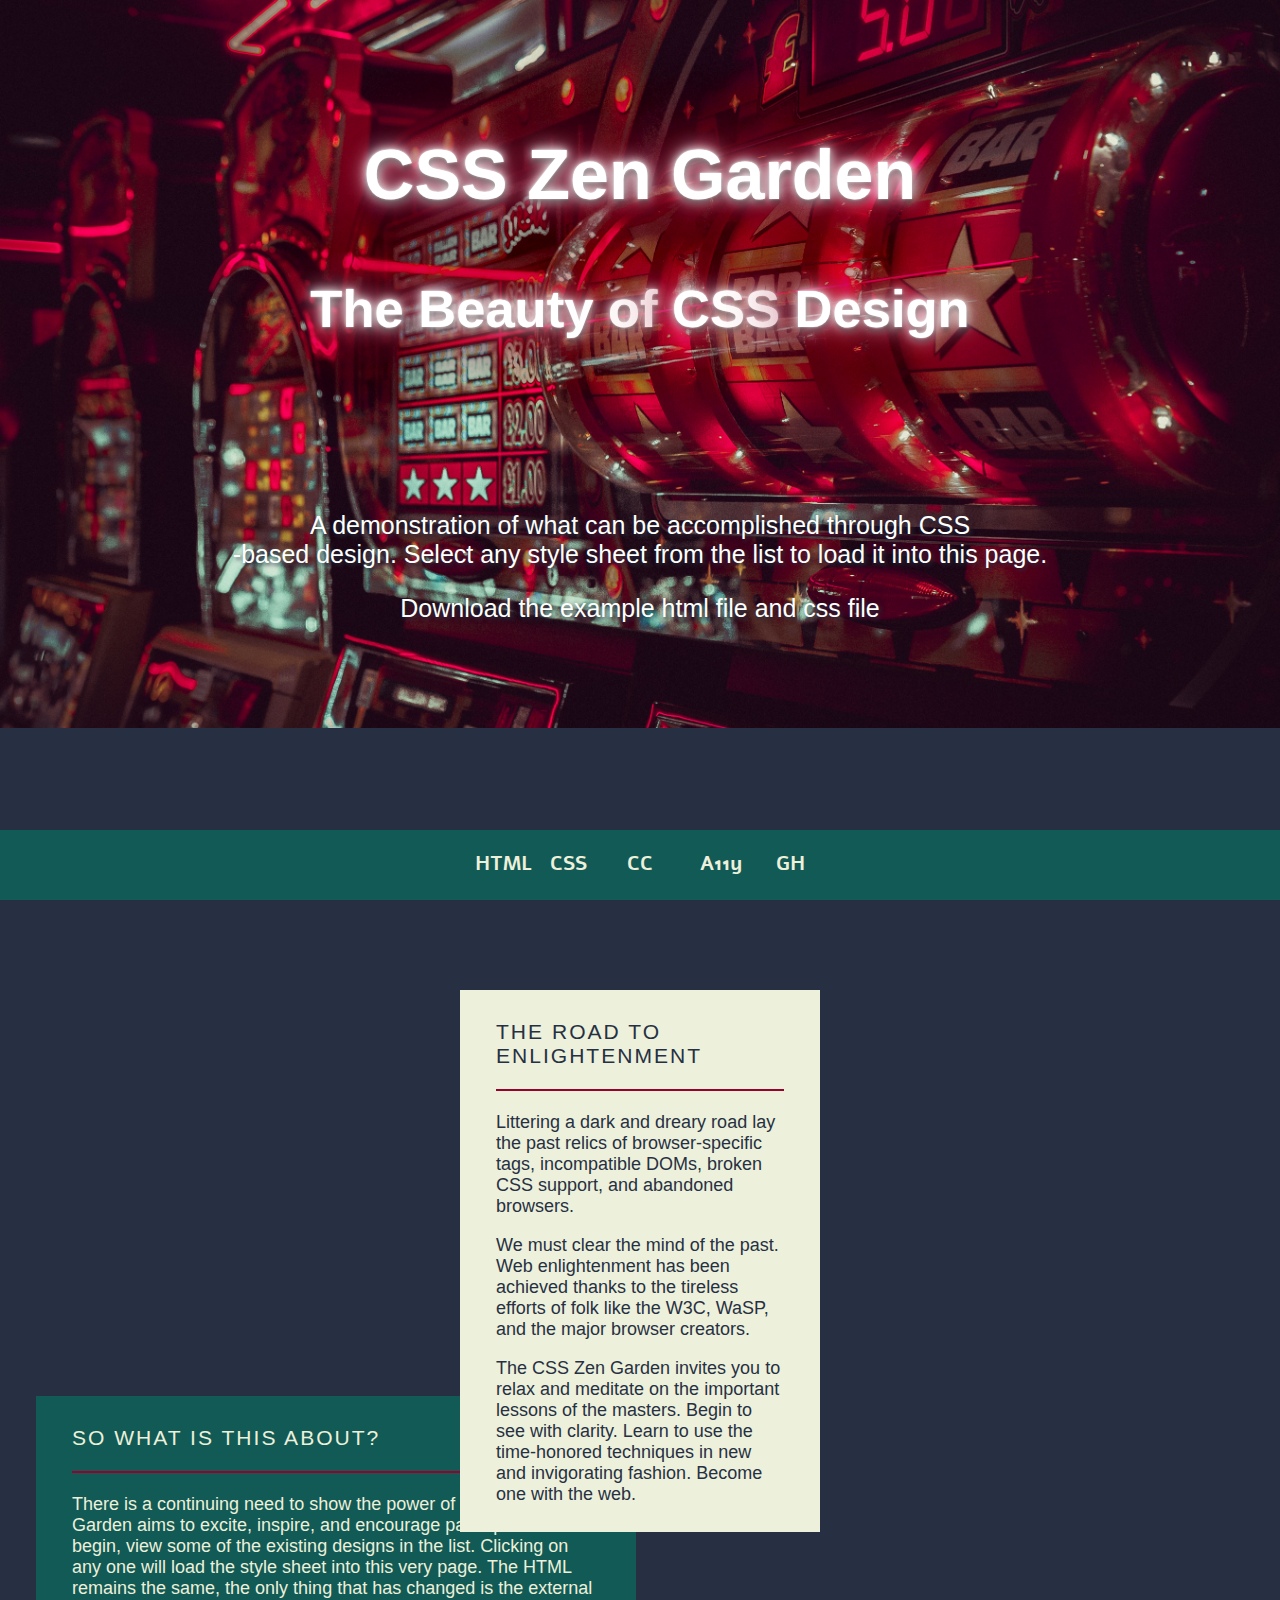
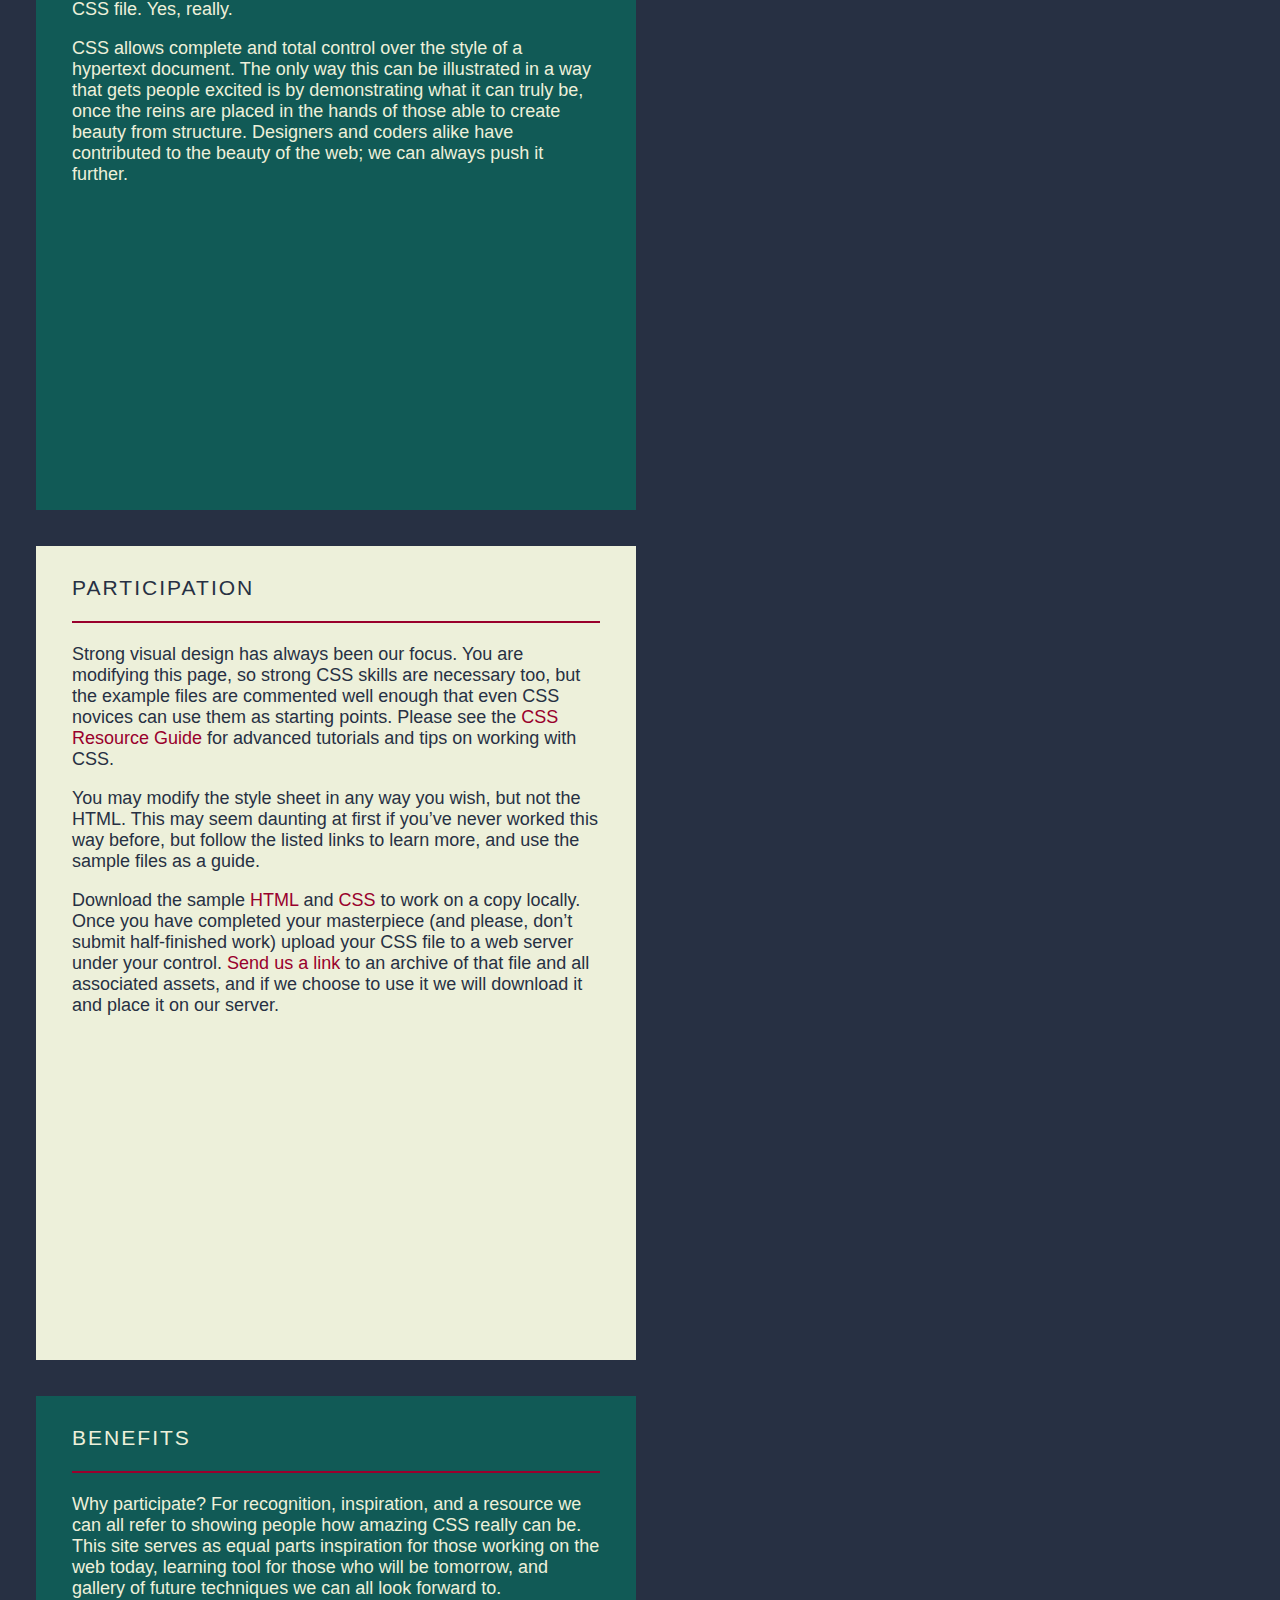
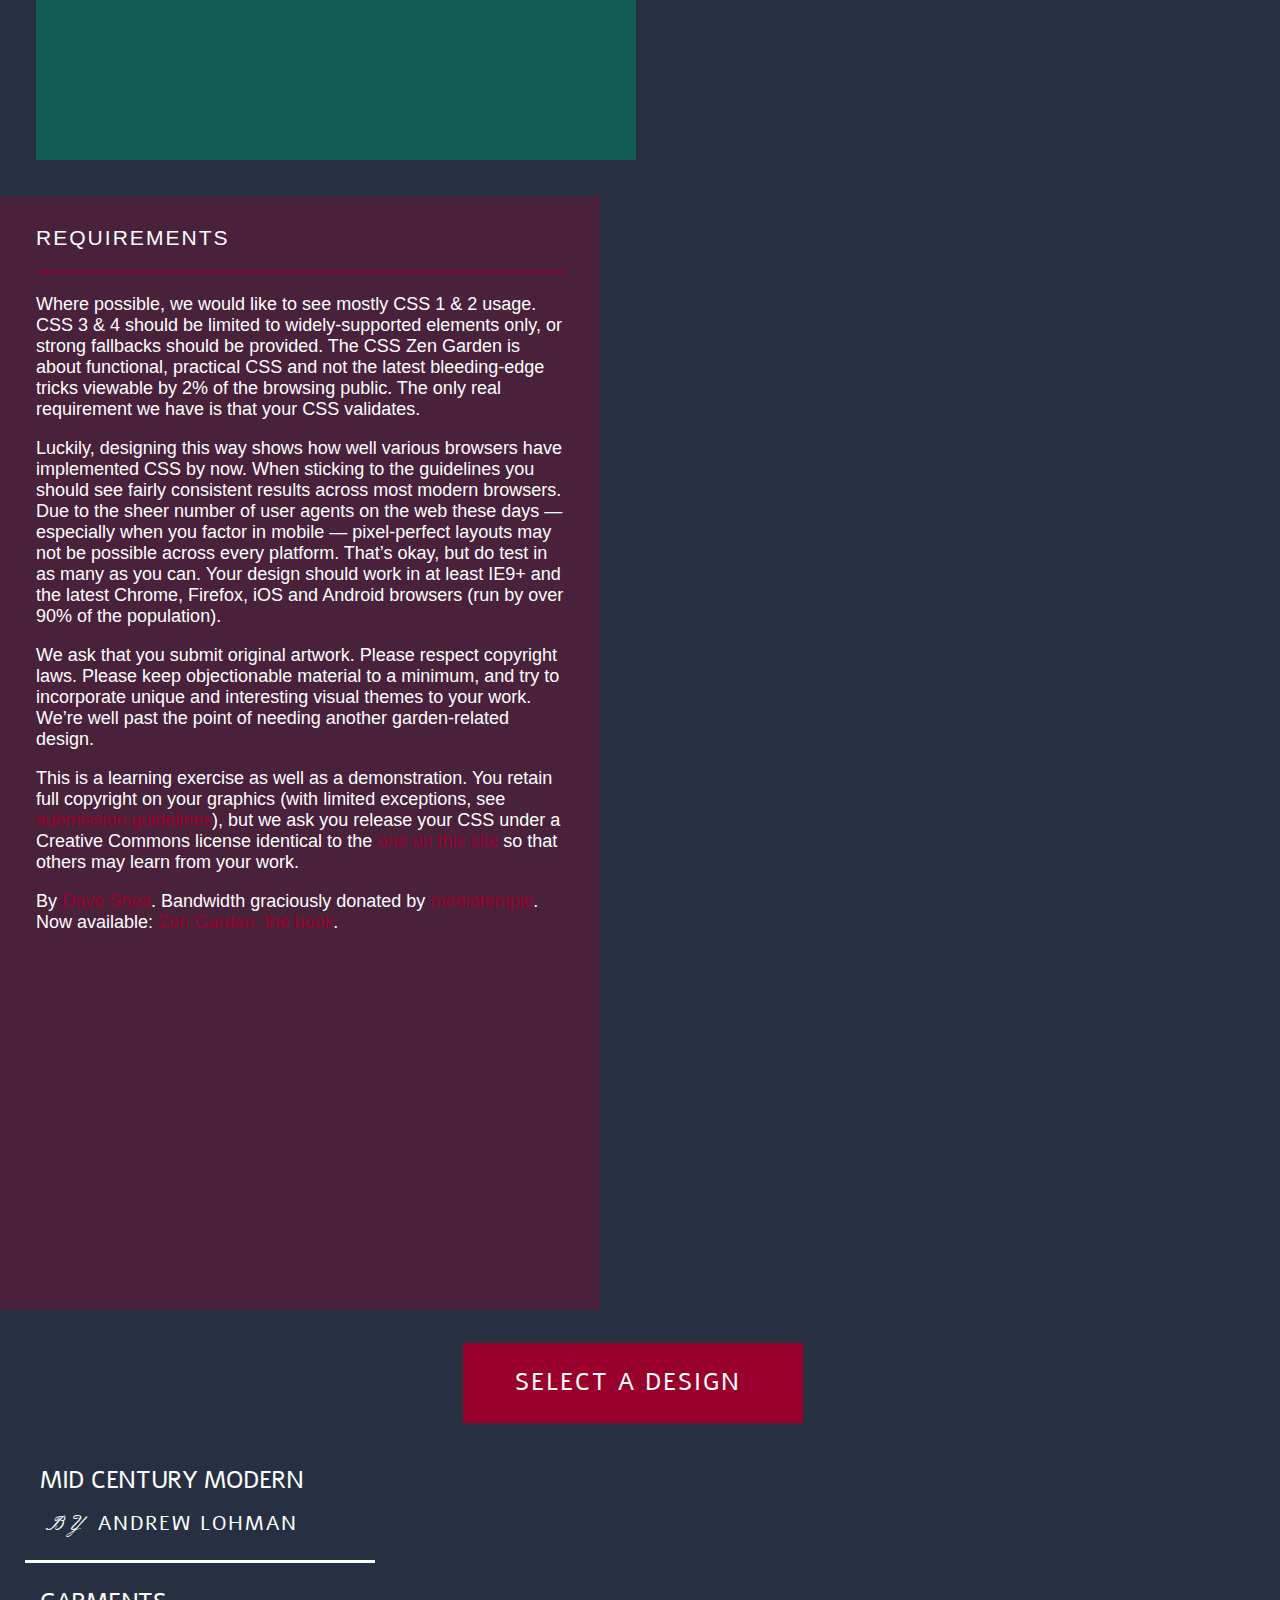
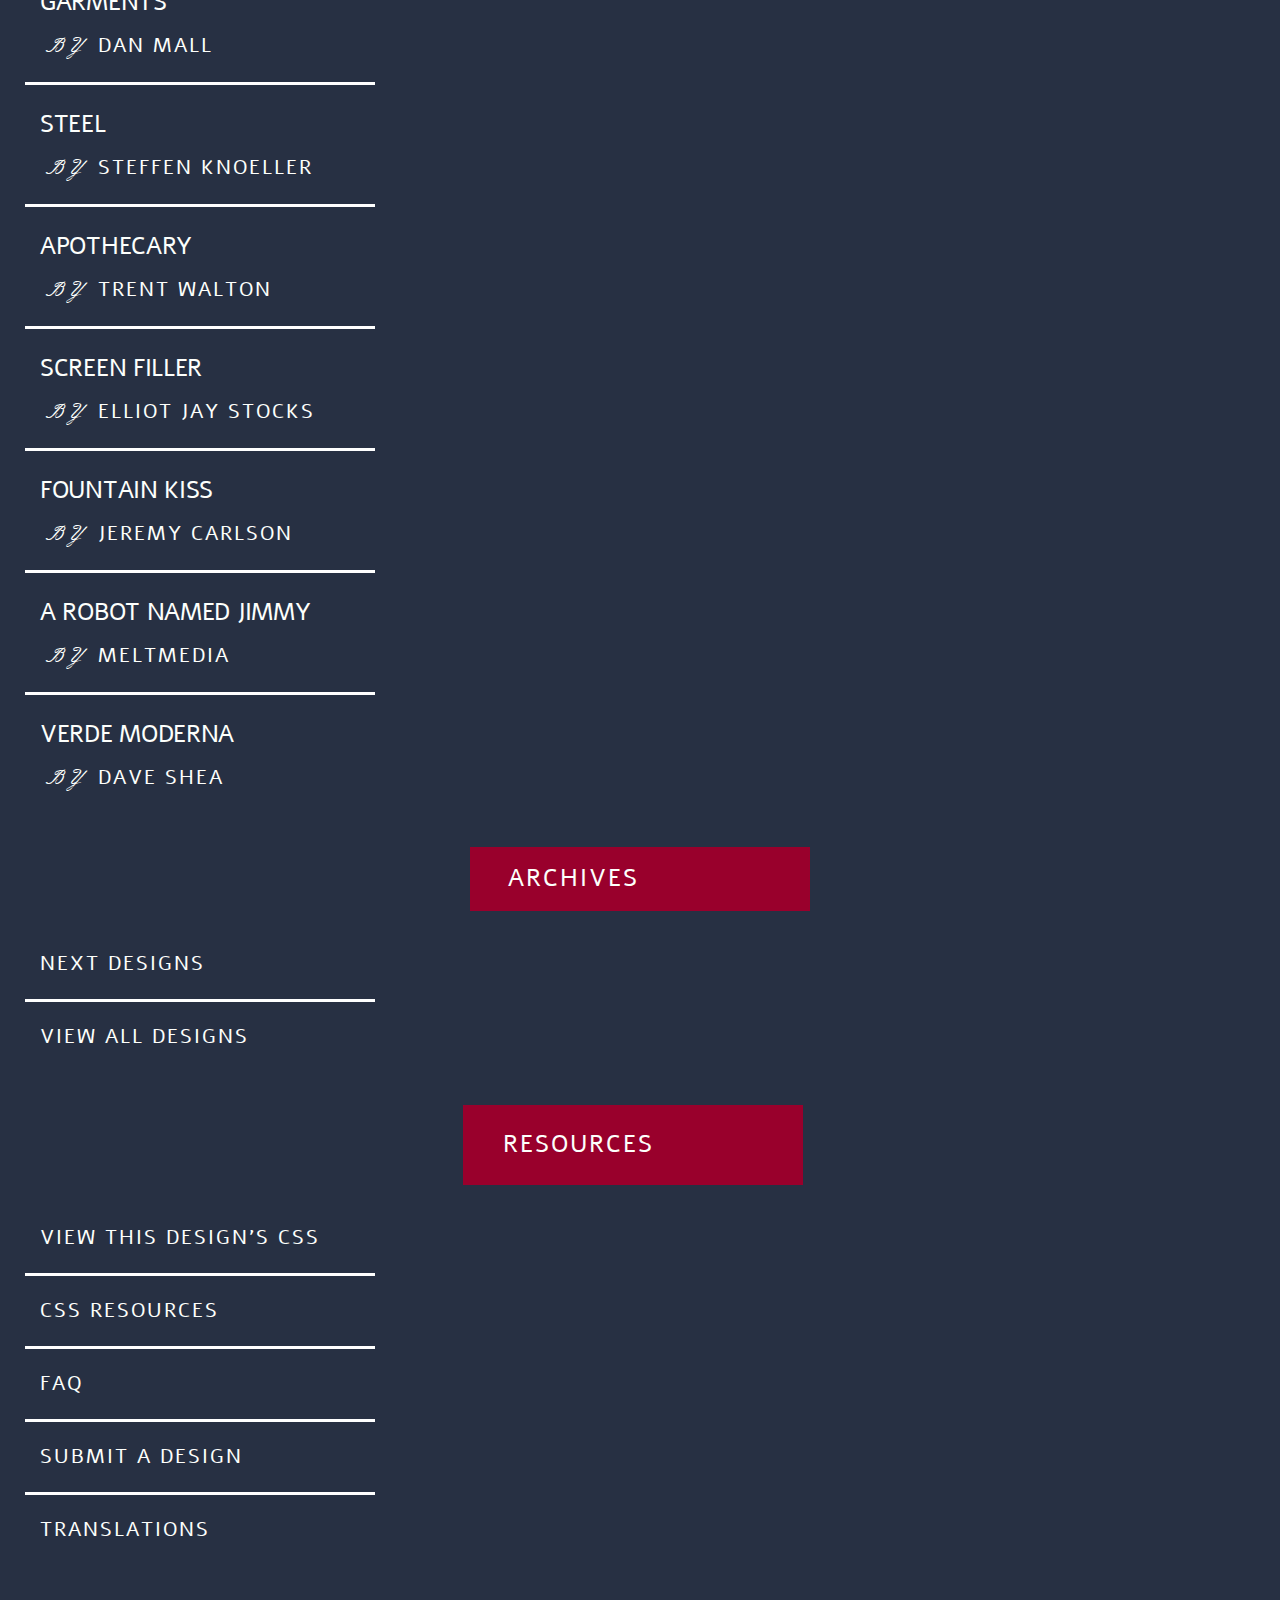
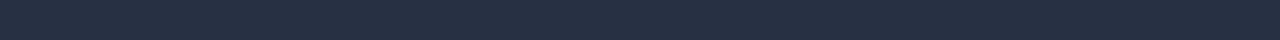
<file: index.html>
<!DOCTYPE html>
<html lang="en">
  <head>
    <meta charset="UTF-8" />
    <meta name="viewport" content="width=device-width, initial-scale=1.0" />
    <title>Zen style guide</title>
    <link rel="stylesheet" href="style.css" />
  </head>

  <body>
    <div class="page-wrapper">
      <section class="intro" id="zen-intro">
        <header role="banner">
          <h1>CSS Zen Garden</h1>
          <h2>
            The Beauty of <abbr title="Cascading Style Sheets">CSS</abbr> Design
          </h2>
        </header>

        <div class="summary" id="zen-summary" role="article">
          <p>
            A demonstration of what can be accomplished through
            <abbr title="Cascading Style Sheets">CSS</abbr>-based design. Select
            any style sheet from the list to load it into this page.
          </p>
          <p>
            Download the example
            <a
              href="/examples/index"
              title="This page's source HTML code, not to be modified."
              >html file</a
            >
            and
            <a
              href="/examples/style.css"
              title="This page's sample CSS, the file you may modify."
              >css file</a
            >
          </p>
        </div>

        <div class="preamble" id="zen-preamble" role="article">
          <h3>The Road to Enlightenment</h3>
          <p>
            Littering a dark and dreary road lay the past relics of
            browser-specific tags, incompatible
            <abbr title="Document Object Model">DOM</abbr>s, broken
            <abbr title="Cascading Style Sheets">CSS</abbr> support, and
            abandoned browsers.
          </p>
          <p>
            We must clear the mind of the past. Web enlightenment has been
            achieved thanks to the tireless efforts of folk like the
            <abbr title="World Wide Web Consortium">W3C</abbr>,
            <abbr title="Web Standards Project">WaSP</abbr>, and the major
            browser creators.
          </p>
          <p>
            The CSS Zen Garden invites you to relax and meditate on the
            important lessons of the masters. Begin to see with clarity. Learn
            to use the time-honored techniques in new and invigorating fashion.
            Become one with the web.
          </p>
        </div>
      </section>

      <div class="main supporting" id="zen-supporting" role="main">
        <div class="explanation" id="zen-explanation" role="article">
          <h3>So What is This About?</h3>
          <p>
            There is a continuing need to show the power of
            <abbr title="Cascading Style Sheets">CSS</abbr>. The Zen Garden aims
            to excite, inspire, and encourage participation. To begin, view some
            of the existing designs in the list. Clicking on any one will load
            the style sheet into this very page. The
            <abbr title="HyperText Markup Language">HTML</abbr> remains the
            same, the only thing that has changed is the external
            <abbr title="Cascading Style Sheets">CSS</abbr> file. Yes, really.
          </p>
          <p>
            <abbr title="Cascading Style Sheets">CSS</abbr> allows complete and
            total control over the style of a hypertext document. The only way
            this can be illustrated in a way that gets people excited is by
            demonstrating what it can truly be, once the reins are placed in the
            hands of those able to create beauty from structure. Designers and
            coders alike have contributed to the beauty of the web; we can
            always push it further.
          </p>
        </div>

        <div class="participation" id="zen-participation" role="article">
          <h3>Participation</h3>
          <p>
            Strong visual design has always been our focus. You are modifying
            this page, so strong
            <abbr title="Cascading Style Sheets">CSS</abbr> skills are necessary
            too, but the example files are commented well enough that even
            <abbr title="Cascading Style Sheets">CSS</abbr> novices can use them
            as starting points. Please see the
            <a
              href="http://www.mezzoblue.com/zengarden/resources/"
              title="A listing of CSS-related resources"
              ><abbr title="Cascading Style Sheets">CSS</abbr> Resource Guide</a
            >
            for advanced tutorials and tips on working with
            <abbr title="Cascading Style Sheets">CSS</abbr>.
          </p>
          <p>
            You may modify the style sheet in any way you wish, but not the
            <abbr title="HyperText Markup Language">HTML</abbr>. This may seem
            daunting at first if you&#8217;ve never worked this way before, but
            follow the listed links to learn more, and use the sample files as a
            guide.
          </p>
          <p>
            Download the sample
            <a
              href="/examples/index"
              title="This page's source HTML code, not to be modified."
              >HTML</a
            >
            and
            <a
              href="/examples/style.css"
              title="This page's sample CSS, the file you may modify."
              >CSS</a
            >
            to work on a copy locally. Once you have completed your masterpiece
            (and please, don&#8217;t submit half-finished work) upload your
            <abbr title="Cascading Style Sheets">CSS</abbr> file to a web server
            under your control.
            <a
              href="http://www.mezzoblue.com/zengarden/submit/"
              title="Use the contact form to send us your CSS file"
              >Send us a link</a
            >
            to an archive of that file and all associated assets, and if we
            choose to use it we will download it and place it on our server.
          </p>
        </div>

        <div class="benefits" id="zen-benefits" role="article">
          <h3>Benefits</h3>
          <p>
            Why participate? For recognition, inspiration, and a resource we can
            all refer to showing people how amazing
            <abbr title="Cascading Style Sheets">CSS</abbr> really can be. This
            site serves as equal parts inspiration for those working on the web
            today, learning tool for those who will be tomorrow, and gallery of
            future techniques we can all look forward to.
          </p>
        </div>

        <div class="requirements" id="zen-requirements" role="article">
          <h3>Requirements</h3>
          <p>
            Where possible, we would like to see mostly
            <abbr title="Cascading Style Sheets, levels 1 and 2"
              >CSS 1 &amp; 2</abbr
            >
            usage.
            <abbr title="Cascading Style Sheets, levels 3 and 4"
              >CSS 3 &amp; 4</abbr
            >
            should be limited to widely-supported elements only, or strong
            fallbacks should be provided. The CSS Zen Garden is about
            functional, practical
            <abbr title="Cascading Style Sheets">CSS</abbr> and not the latest
            bleeding-edge tricks viewable by 2% of the browsing public. The only
            real requirement we have is that your
            <abbr title="Cascading Style Sheets">CSS</abbr> validates.
          </p>
          <p>
            Luckily, designing this way shows how well various browsers have
            implemented <abbr title="Cascading Style Sheets">CSS</abbr> by now.
            When sticking to the guidelines you should see fairly consistent
            results across most modern browsers. Due to the sheer number of user
            agents on the web these days &#8212; especially when you factor in
            mobile &#8212; pixel-perfect layouts may not be possible across
            every platform. That&#8217;s okay, but do test in as many as you
            can. Your design should work in at least IE9+ and the latest Chrome,
            Firefox, iOS and Android browsers (run by over 90% of the
            population).
          </p>
          <p>
            We ask that you submit original artwork. Please respect copyright
            laws. Please keep objectionable material to a minimum, and try to
            incorporate unique and interesting visual themes to your work.
            We&#8217;re well past the point of needing another garden-related
            design.
          </p>
          <p>
            This is a learning exercise as well as a demonstration. You retain
            full copyright on your graphics (with limited exceptions, see
            <a href="http://www.mezzoblue.com/zengarden/submit/guidelines/"
              >submission guidelines</a
            >), but we ask you release your
            <abbr title="Cascading Style Sheets">CSS</abbr> under a Creative
            Commons license identical to the
            <a
              href="http://creativecommons.org/licenses/by-nc-sa/3.0/"
              title="View the Zen Garden's license information."
              >one on this site</a
            >
            so that others may learn from your work.
          </p>
          <p role="contentinfo">
            By <a href="http://www.mezzoblue.com/">Dave Shea</a>. Bandwidth
            graciously donated by
            <a href="http://www.mediatemple.net/">mediatemple</a>. Now
            available:
            <a
              href="http://www.amazon.com/exec/obidos/ASIN/0321303474/mezzoblue-20/"
              >Zen Garden, the book</a
            >.
          </p>
        </div>

        <footer>
          <a
            href="http://validator.w3.org/check/referer"
            title="Check the validity of this site&#8217;s HTML"
            class="zen-validate-html"
            >HTML</a
          >
          <a
            href="http://jigsaw.w3.org/css-validator/check/referer"
            title="Check the validity of this site&#8217;s CSS"
            class="zen-validate-css"
            >CSS</a
          >
          <a
            href="http://creativecommons.org/licenses/by-nc-sa/3.0/"
            title="View the Creative Commons license of this site: Attribution-NonCommercial-ShareAlike."
            class="zen-license"
            >CC</a
          >
          <a
            href="http://mezzoblue.com/zengarden/faq/#aaa"
            title="Read about the accessibility of this site"
            class="zen-accessibility"
            >A11y</a
          >
          <a
            href="https://github.com/mezzoblue/csszengarden.com"
            title="Fork this site on Github"
            class="zen-github"
            >GH</a
          >
        </footer>
      </div>


      <!-- Start Nav -->

      <aside class="sidebar" role="complementary">
        <div class="wrapper">
          <div class="design-selection" id="design-selection">
            <h3 class="select">Select a Design:</h3>
            <nav role="navigation">
              <ul>
                <li>
                  <a href="/221/" class="design-name">Mid Century Modern</a> by
                  <a href="http://andrewlohman.com/" class="designer-name"
                    >Andrew Lohman</a
                  >
                </li>
                <li>
                  <a href="/220/" class="design-name">Garments</a> by
                  <a href="http://danielmall.com/" class="designer-name"
                    >Dan Mall</a
                  >
                </li>
                <li>
                  <a href="/219/" class="design-name">Steel</a> by
                  <a href="http://steffen-knoeller.de" class="designer-name"
                    >Steffen Knoeller</a
                  >
                </li>
                <li>
                  <a href="/218/" class="design-name">Apothecary</a> by
                  <a href="http://trentwalton.com" class="designer-name"
                    >Trent Walton</a
                  >
                </li>
                <li>
                  <a href="/217/" class="design-name">Screen Filler</a> by
                  <a href="http://elliotjaystocks.com/" class="designer-name"
                    >Elliot Jay Stocks</a
                  >
                </li>
                <li>
                  <a href="/216/" class="design-name">Fountain Kiss</a> by
                  <a href="http://jeremycarlson.com" class="designer-name"
                    >Jeremy Carlson</a
                  >
                </li>
                <li>
                  <a href="/215/" class="design-name">A Robot Named Jimmy</a> by
                  <a href="http://meltmedia.com/" class="designer-name"
                    >meltmedia</a
                  >
                </li>
                <li>
                  <a href="/214/" class="design-name">Verde Moderna</a> by
                  <a href="http://www.mezzoblue.com/" class="designer-name"
                    >Dave Shea</a
                  >
                </li>
              </ul>
            </nav>
          </div>

          <div class="design-archives" id="design-archives">
            <h3 class="archives">Archives:</h3>
            <nav role="navigation">
              <ul>
                <li class="next">
                  <a href="/214/page1">
                    Next Designs <span class="indicator">&rsaquo;</span>
                  </a>
                </li>
                <li class="viewall">
                  <a
                    href="http://www.mezzoblue.com/zengarden/alldesigns/"
                    title="View every submission to the Zen Garden."
                  >
                    View All Designs
                  </a>
                </li>
              </ul>
            </nav>
          </div>

          <div class="zen-resources" id="zen-resources">
            <h3 class="resources">Resources:</h3>
            <ul>
              <li class="view-css">
                <a
                  href="style.css"
                  title="View the source CSS file of the currently-viewed design."
                >
                  View This Design&#8217;s
                  <abbr title="Cascading Style Sheets">CSS</abbr>
                </a>
              </li>
              <li class="css-resources">
                <a
                  href="http://www.mezzoblue.com/zengarden/resources/"
                  title="Links to great sites with information on using CSS."
                >
                  <abbr title="Cascading Style Sheets">CSS</abbr> Resources
                </a>
              </li>
              <li class="zen-faq">
                <a
                  href="http://www.mezzoblue.com/zengarden/faq/"
                  title="A list of Frequently Asked Questions about the Zen Garden."
                >
                  <abbr title="Frequently Asked Questions">FAQ</abbr>
                </a>
              </li>
              <li class="zen-submit">
                <a
                  href="http://www.mezzoblue.com/zengarden/submit/"
                  title="Send in your own CSS file."
                >
                  Submit a Design
                </a>
              </li>
              <li class="zen-translations">
                <a
                  href="http://www.mezzoblue.com/zengarden/translations/"
                  title="View translated versions of this page."
                >
                  Translations
                </a>
              </li>
            </ul>
          </div>
        </div>
      </aside>
    </div>
  </body>
</html>
</file>
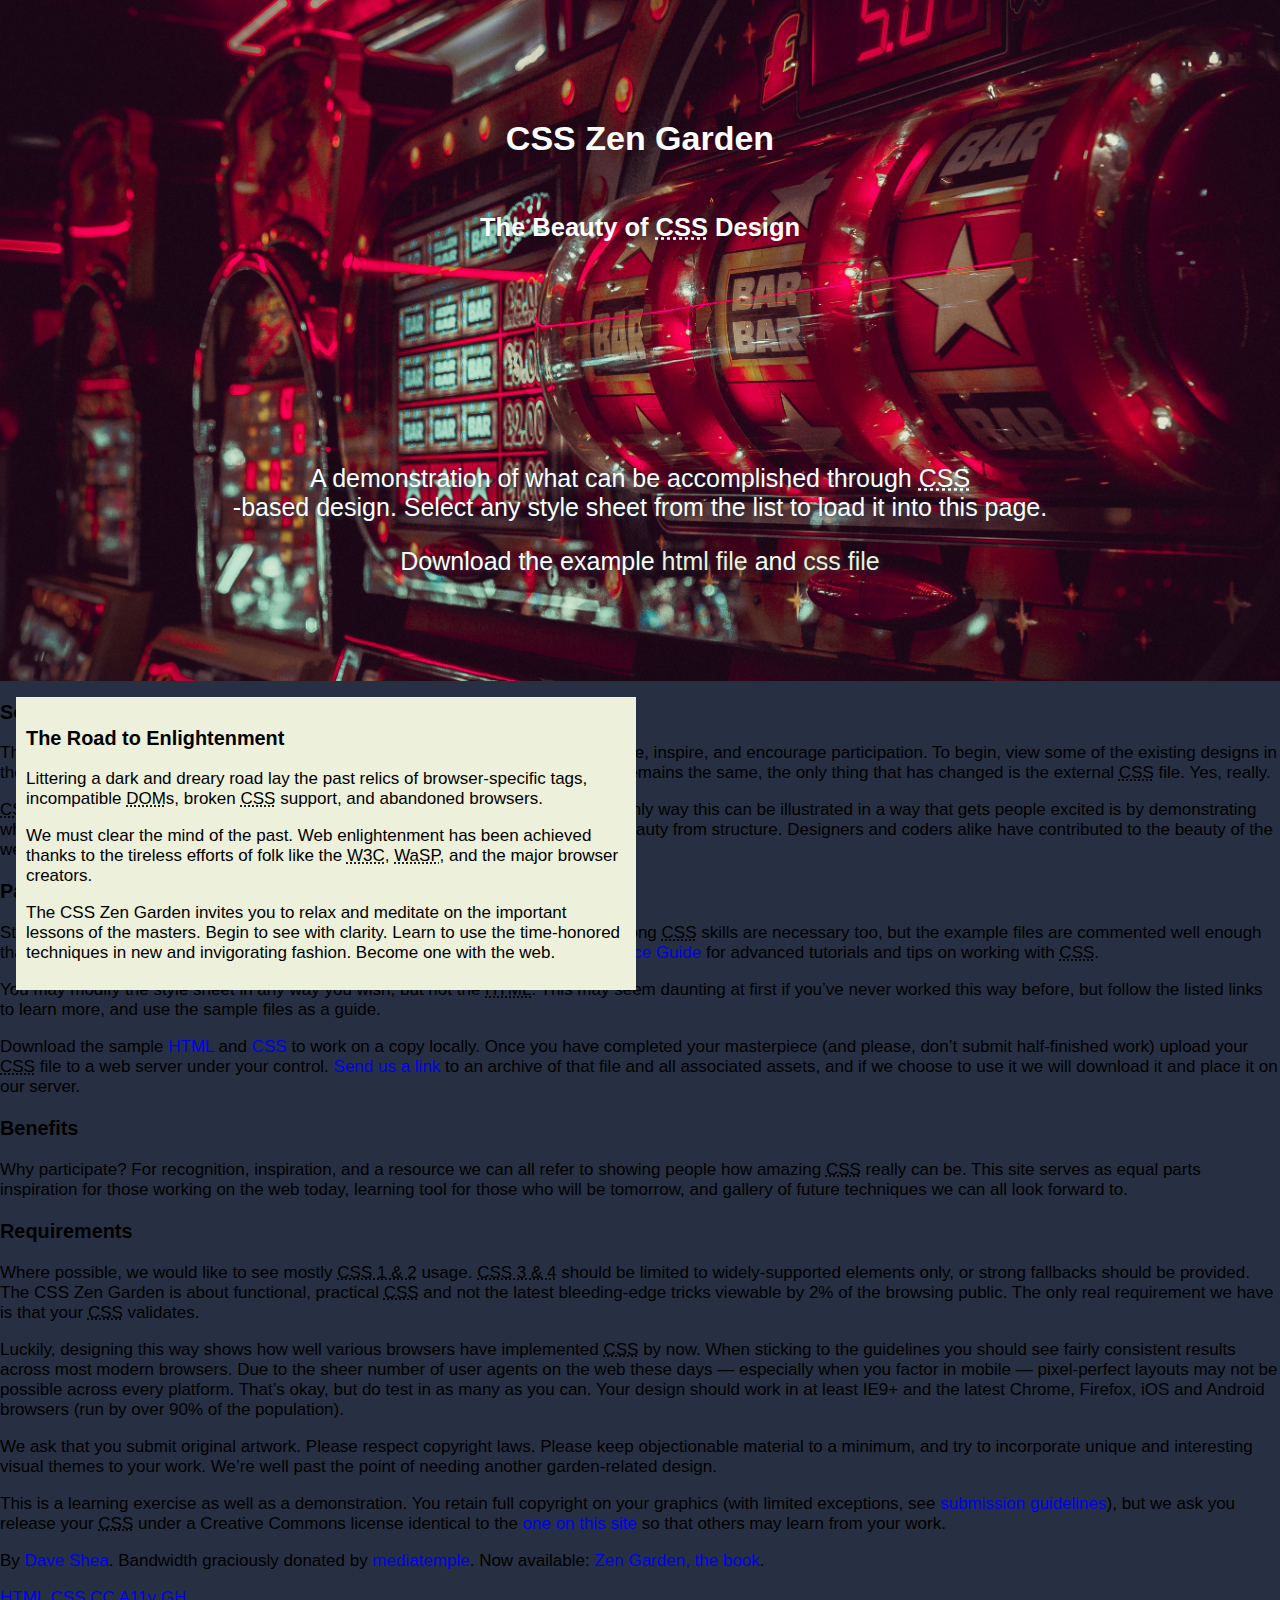
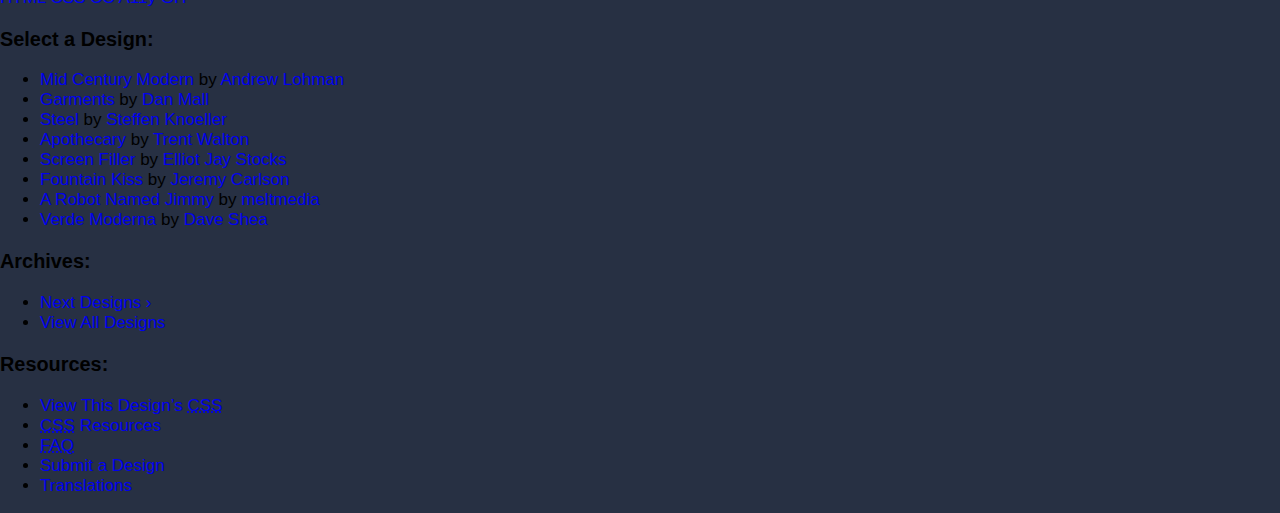
<file: zen_garden_final/index.html>
<!DOCTYPE html>
<html lang="en">

<head>
    <meta charset="UTF-8" />
    <meta name="viewport" content="width=device-width, initial-scale=1.0" />
    <title>Zen style guide</title>
    <link rel="stylesheet" href="head.css" />
</head>

<body>
    <div class="page-wrapper">
        <section class="intro" id="zen-intro">
            <header role="banner">
                <h1>CSS Zen Garden</h1>
                <h2>
                    The Beauty of <abbr title="Cascading Style Sheets">CSS</abbr> Design
                </h2>
            </header>

            <div class="summary" id="zen-summary" role="article">
                <p>
                    A demonstration of what can be accomplished through
                    <abbr title="Cascading Style Sheets">CSS</abbr>-based design. Select
                    any style sheet from the list to load it into this page.
                </p>
                <p>
                    Download the example
                    <a href="/examples/index" title="This page's source HTML code, not to be modified.">html file</a>
                    and
                    <a href="/examples/style.css" title="This page's sample CSS, the file you may modify.">css file</a>
                </p>
            </div>

            <div class="preamble" id="zen-preamble" role="article">
                <h3>The Road to Enlightenment</h3>
                <p>
                    Littering a dark and dreary road lay the past relics of
                    browser-specific tags, incompatible
                    <abbr title="Document Object Model">DOM</abbr>s, broken
                    <abbr title="Cascading Style Sheets">CSS</abbr> support, and
                    abandoned browsers.
                </p>
                <p>
                    We must clear the mind of the past. Web enlightenment has been
                    achieved thanks to the tireless efforts of folk like the
                    <abbr title="World Wide Web Consortium">W3C</abbr>,
                    <abbr title="Web Standards Project">WaSP</abbr>, and the major
                    browser creators.
                </p>
                <p>
                    The CSS Zen Garden invites you to relax and meditate on the
                    important lessons of the masters. Begin to see with clarity. Learn
                    to use the time-honored techniques in new and invigorating fashion.
                    Become one with the web.
                </p>
            </div>
        </section>

        <div class="main supporting" id="zen-supporting" role="main">
            <div class="explanation" id="zen-explanation" role="article">
                <h3>So What is This About?</h3>
                <p>
                    There is a continuing need to show the power of
                    <abbr title="Cascading Style Sheets">CSS</abbr>. The Zen Garden aims
                    to excite, inspire, and encourage participation. To begin, view some
                    of the existing designs in the list. Clicking on any one will load
                    the style sheet into this very page. The
                    <abbr title="HyperText Markup Language">HTML</abbr> remains the
                    same, the only thing that has changed is the external
                    <abbr title="Cascading Style Sheets">CSS</abbr> file. Yes, really.
                </p>
                <p>
                    <abbr title="Cascading Style Sheets">CSS</abbr> allows complete and
                    total control over the style of a hypertext document. The only way
                    this can be illustrated in a way that gets people excited is by
                    demonstrating what it can truly be, once the reins are placed in the
                    hands of those able to create beauty from structure. Designers and
                    coders alike have contributed to the beauty of the web; we can
                    always push it further.
                </p>
            </div>

            <div class="participation" id="zen-participation" role="article">
                <h3>Participation</h3>
                <p>
                    Strong visual design has always been our focus. You are modifying
                    this page, so strong
                    <abbr title="Cascading Style Sheets">CSS</abbr> skills are necessary
                    too, but the example files are commented well enough that even
                    <abbr title="Cascading Style Sheets">CSS</abbr> novices can use them
                    as starting points. Please see the
                    <a href="http://www.mezzoblue.com/zengarden/resources/"
                        title="A listing of CSS-related resources"><abbr title="Cascading Style Sheets">CSS</abbr>
                        Resource Guide</a>
                    for advanced tutorials and tips on working with
                    <abbr title="Cascading Style Sheets">CSS</abbr>.
                </p>
                <p>
                    You may modify the style sheet in any way you wish, but not the
                    <abbr title="HyperText Markup Language">HTML</abbr>. This may seem
                    daunting at first if you&#8217;ve never worked this way before, but
                    follow the listed links to learn more, and use the sample files as a
                    guide.
                </p>
                <p>
                    Download the sample
                    <a href="/examples/index" title="This page's source HTML code, not to be modified.">HTML</a>
                    and
                    <a href="/examples/style.css" title="This page's sample CSS, the file you may modify.">CSS</a>
                    to work on a copy locally. Once you have completed your masterpiece
                    (and please, don&#8217;t submit half-finished work) upload your
                    <abbr title="Cascading Style Sheets">CSS</abbr> file to a web server
                    under your control.
                    <a href="http://www.mezzoblue.com/zengarden/submit/"
                        title="Use the contact form to send us your CSS file">Send us a link</a>
                    to an archive of that file and all associated assets, and if we
                    choose to use it we will download it and place it on our server.
                </p>
            </div>

            <div class="benefits" id="zen-benefits" role="article">
                <h3>Benefits</h3>
                <p>
                    Why participate? For recognition, inspiration, and a resource we can
                    all refer to showing people how amazing
                    <abbr title="Cascading Style Sheets">CSS</abbr> really can be. This
                    site serves as equal parts inspiration for those working on the web
                    today, learning tool for those who will be tomorrow, and gallery of
                    future techniques we can all look forward to.
                </p>
            </div>

            <div class="requirements" id="zen-requirements" role="article">
                <h3>Requirements</h3>
                <p>
                    Where possible, we would like to see mostly
                    <abbr title="Cascading Style Sheets, levels 1 and 2">CSS 1 &amp; 2</abbr>
                    usage.
                    <abbr title="Cascading Style Sheets, levels 3 and 4">CSS 3 &amp; 4</abbr>
                    should be limited to widely-supported elements only, or strong
                    fallbacks should be provided. The CSS Zen Garden is about
                    functional, practical
                    <abbr title="Cascading Style Sheets">CSS</abbr> and not the latest
                    bleeding-edge tricks viewable by 2% of the browsing public. The only
                    real requirement we have is that your
                    <abbr title="Cascading Style Sheets">CSS</abbr> validates.
                </p>
                <p>
                    Luckily, designing this way shows how well various browsers have
                    implemented <abbr title="Cascading Style Sheets">CSS</abbr> by now.
                    When sticking to the guidelines you should see fairly consistent
                    results across most modern browsers. Due to the sheer number of user
                    agents on the web these days &#8212; especially when you factor in
                    mobile &#8212; pixel-perfect layouts may not be possible across
                    every platform. That&#8217;s okay, but do test in as many as you
                    can. Your design should work in at least IE9+ and the latest Chrome,
                    Firefox, iOS and Android browsers (run by over 90% of the
                    population).
                </p>
                <p>
                    We ask that you submit original artwork. Please respect copyright
                    laws. Please keep objectionable material to a minimum, and try to
                    incorporate unique and interesting visual themes to your work.
                    We&#8217;re well past the point of needing another garden-related
                    design.
                </p>
                <p>
                    This is a learning exercise as well as a demonstration. You retain
                    full copyright on your graphics (with limited exceptions, see
                    <a href="http://www.mezzoblue.com/zengarden/submit/guidelines/">submission guidelines</a>), but we
                    ask you release your
                    <abbr title="Cascading Style Sheets">CSS</abbr> under a Creative
                    Commons license identical to the
                    <a href="http://creativecommons.org/licenses/by-nc-sa/3.0/"
                        title="View the Zen Garden's license information.">one on this site</a>
                    so that others may learn from your work.
                </p>
                <p role="contentinfo">
                    By <a href="http://www.mezzoblue.com/">Dave Shea</a>. Bandwidth
                    graciously donated by
                    <a href="http://www.mediatemple.net/">mediatemple</a>. Now
                    available:
                    <a href="http://www.amazon.com/exec/obidos/ASIN/0321303474/mezzoblue-20/">Zen Garden, the book</a>.
                </p>
            </div>

            <footer>
                <a href="http://validator.w3.org/check/referer" title="Check the validity of this site&#8217;s HTML"
                    class="zen-validate-html">HTML</a>
                <a href="http://jigsaw.w3.org/css-validator/check/referer"
                    title="Check the validity of this site&#8217;s CSS" class="zen-validate-css">CSS</a>
                <a href="http://creativecommons.org/licenses/by-nc-sa/3.0/"
                    title="View the Creative Commons license of this site: Attribution-NonCommercial-ShareAlike."
                    class="zen-license">CC</a>
                <a href="http://mezzoblue.com/zengarden/faq/#aaa" title="Read about the accessibility of this site"
                    class="zen-accessibility">A11y</a>
                <a href="https://github.com/mezzoblue/csszengarden.com" title="Fork this site on Github"
                    class="zen-github">GH</a>
            </footer>
        </div>

        <aside class="sidebar" role="complementary">
            <div class="wrapper">
                <div class="design-selection" id="design-selection">
                    <h3 class="select">Select a Design:</h3>
                    <nav role="navigation">
                        <ul>
                            <li>
                                <a href="/221/" class="design-name">Mid Century Modern</a> by
                                <a href="http://andrewlohman.com/" class="designer-name">Andrew Lohman</a>
                            </li>
                            <li>
                                <a href="/220/" class="design-name">Garments</a> by
                                <a href="http://danielmall.com/" class="designer-name">Dan Mall</a>
                            </li>
                            <li>
                                <a href="/219/" class="design-name">Steel</a> by
                                <a href="http://steffen-knoeller.de" class="designer-name">Steffen Knoeller</a>
                            </li>
                            <li>
                                <a href="/218/" class="design-name">Apothecary</a> by
                                <a href="http://trentwalton.com" class="designer-name">Trent Walton</a>
                            </li>
                            <li>
                                <a href="/217/" class="design-name">Screen Filler</a> by
                                <a href="http://elliotjaystocks.com/" class="designer-name">Elliot Jay Stocks</a>
                            </li>
                            <li>
                                <a href="/216/" class="design-name">Fountain Kiss</a> by
                                <a href="http://jeremycarlson.com" class="designer-name">Jeremy Carlson</a>
                            </li>
                            <li>
                                <a href="/215/" class="design-name">A Robot Named Jimmy</a> by
                                <a href="http://meltmedia.com/" class="designer-name">meltmedia</a>
                            </li>
                            <li>
                                <a href="/214/" class="design-name">Verde Moderna</a> by
                                <a href="http://www.mezzoblue.com/" class="designer-name">Dave Shea</a>
                            </li>
                        </ul>
                    </nav>
                </div>

                <div class="design-archives" id="design-archives">
                    <h3 class="archives">Archives:</h3>
                    <nav role="navigation">
                        <ul>
                            <li class="next">
                                <a href="/214/page1">
                                    Next Designs <span class="indicator">&rsaquo;</span>
                                </a>
                            </li>
                            <li class="viewall">
                                <a href="http://www.mezzoblue.com/zengarden/alldesigns/"
                                    title="View every submission to the Zen Garden.">
                                    View All Designs
                                </a>
                            </li>
                        </ul>
                    </nav>
                </div>

                <div class="zen-resources" id="zen-resources">
                    <h3 class="resources">Resources:</h3>
                    <ul>
                        <li class="view-css">
                            <a href="style.css" title="View the source CSS file of the currently-viewed design.">
                                View This Design&#8217;s
                                <abbr title="Cascading Style Sheets">CSS</abbr>
                            </a>
                        </li>
                        <li class="css-resources">
                            <a href="http://www.mezzoblue.com/zengarden/resources/"
                                title="Links to great sites with information on using CSS.">
                                <abbr title="Cascading Style Sheets">CSS</abbr> Resources
                            </a>
                        </li>
                        <li class="zen-faq">
                            <a href="http://www.mezzoblue.com/zengarden/faq/"
                                title="A list of Frequently Asked Questions about the Zen Garden.">
                                <abbr title="Frequently Asked Questions">FAQ</abbr>
                            </a>
                        </li>
                        <li class="zen-submit">
                            <a href="http://www.mezzoblue.com/zengarden/submit/" title="Send in your own CSS file.">
                                Submit a Design
                            </a>
                        </li>
                        <li class="zen-translations">
                            <a href="http://www.mezzoblue.com/zengarden/translations/"
                                title="View translated versions of this page.">
                                Translations
                            </a>
                        </li>
                    </ul>
                </div>
            </div>
        </aside>
    </div>
</body>

</html>
</file>
<file: style.css>
@import url("https://fonts.googleapis.com/css2?family=Meie+Script&display=swap");
@import url("https://fonts.googleapis.com/css2?family=Alef:wght@700&display=swap");
/*attribute
Photo by <a href="https://unsplash.com/@carltraw?utm_source=unsplash&utm_medium=referral&utm_content=creditCopyText">Carl Raw</a> on <a href="https://unsplash.com/s/photos/casino?utm_source=unsplash&utm_medium=referral&utm_content=creditCopyText">Unsplash</a>
  */
/*General rules applied to the body*/
@import url("https://fonts.googleapis.com/css2?family=Meie+Script&display=swap");
@import url("https://fonts.googleapis.com/css2?family=Alef:wght@700&display=swap");
@import url("https://fonts.googleapis.com/css2?family=Meie+Script&display=swap");
@import url("https://fonts.googleapis.com/css2?family=Alef:wght@700&display=swap");
@import url("https://fonts.googleapis.com/css2?family=Meie+Script&display=swap");
@import url("https://fonts.googleapis.com/css2?family=Alef:wght@700&display=swap");
@import url("https://fonts.googleapis.com/css2?family=Meie+Script&display=swap");
@import url("https://fonts.googleapis.com/css2?family=Alef:wght@700&display=swap");
@import url("https://fonts.googleapis.com/css2?family=Meie+Script&display=swap");
@import url("https://fonts.googleapis.com/css2?family=Alef:wght@700&display=swap");
@import url("https://fonts.googleapis.com/css2?family=Meie+Script&display=swap");
@import url("https://fonts.googleapis.com/css2?family=Alef:wght@700&display=swap");
body {
  background-color: #273043;
  margin: 0;
  font-family: Verdana, Geneva, Tahoma, sans-serif;
  font-size: 18px;
}
body a {
  text-decoration: none;
}

/*Background image for the webpage*/
.intro {
  background-image: url("/images/hero.jpg");
  background-size: 100%;
  position: relative;
}

/*Header rules h1 and h2*/
header {
  padding: 1rem;
  text-align: center;
  padding-top: 5rem;
  padding-bottom: 1rem;
}
header h1,
header h2 {
  font-family: Verdana, Geneva, Tahoma, sans-serif;
  padding: 0.5rem;
}

/*Neon Design*/
header {
  font-size: 35px;
  border: none;
  color: white;
  text-align: center;
  text-shadow: 1px 5px 4px rgba(0, 0, 0, 0.3), 0 0 2px white, 0 0 10px white, 0 0 20px white, 0 0 40px #99002c, 0 0 70px #99002c, 0 0 80px #99002c, 0 0 100px #99002c;
}
header abbr {
  animation-duration: 6s;
  animation-delay: 2s;
  animation-direction: alternate;
  animation: blink 0.5s infinite alternate;
}

@keyframes blink {
  60% {
    text-shadow: 0 0 2px rgba(255, 255, 255, 0.1), 0 0 10px rgba(255, 255, 255, 0.4);
    text-stroke: 2px rgba(255, 255, 255, 0.05);
  }
  70% {
    text-shadow: 0 0 2px white, 0 0 10px white, 0 0 20px white, 0 0 30px white, 0 0 40px #49213b, 0 0 70px #49213b, 0 0 80px #49213b, 0 0 100px #49213b;
  }
  80% {
    text-shadow: 0 0 2px rgba(255, 255, 255, 0.1), 0 0 10px rgba(255, 255, 255, 0.4);
    text-stroke: 2px rgba(255, 255, 255, 0.05);
  }
  100% {
    text-shadow: 0 0 2px white, 0 0 10px white, 0 0 20px white, 0 0 30px white, 0 0 40px #49213b, 0 0 70px #49213b, 0 0 80px #49213b, 0 0 100px #49213b;
  }
}
/*The little explanation on the header*/
.summary {
  text-align: center;
  color: #fdfffc;
  padding-top: 5rem;
  padding-bottom: 5rem;
  font-size: 25px;
  text-shadow: 2px 2px 4px #273043;
}
.summary abbr::after {
  content: "\a";
  white-space: pre;
}
.summary a {
  color: #fdfffc;
}
.summary a:hover {
  color: #273043;
  animation: blink 0.7s infinite alternate;
}

.preamble {
  position: absolute;
  top: 55em;
  left: 50%;
  transform: translateX(-50%);
  width: 20em;
}

.preamble,
.main > div {
  max-width: 600px;
  padding: 0.5em 2em;
  overflow: scroll;
}

.preamble,
.main > div:nth-child(even) {
  background-color: #edf0da;
  color: #273043;
}

.main > div:nth-child(odd) {
  background-color: #115a56;
  color: #edf0da;
}

.main {
  display: grid;
  grid-template-rows: 650px 750px 850px 400px 1150px;
}

.main > div {
  margin: 1em 2em;
}

.main > div:nth-of-type(1) {
  grid-row: 2/3;
}

.main > div:nth-of-type(2) {
  grid-row: 3/4;
}

.main > div:nth-of-type(3) {
  grid-row: 4/5;
}

.main > div:nth-of-type(4) {
  grid-row: 5/6;
}

#zen-requirements {
  background-color: #49213b;
  color: #fdfffc;
  margin-left: 0;
  margin-right: 0;
}

/* LINKS */
.main > div a {
  color: #99002c;
}

.main > div a:hover {
  color: #49213b;
}

#zen-requirements a:hover {
  color: #edf0da;
}

/* HEADINGS */
h3 {
  font-weight: 300;
  letter-spacing: 2px;
  text-transform: uppercase;
  padding-bottom: 1em;
  border-bottom: 2px solid #99002c;
}

.select,
.archives,
.resources {
  font-family: "Alef", sans-serif;
  color: #fdfffc;
  background-color: #99002c;
  max-width: 340px;
  padding: 15px 20px;
  margin: auto;
  font-size: 0;
}

.select::after {
  content: "Select a Design";
  font-size: 24px;
}

.archives::after {
  content: "Archives";
  font-size: 24px;
}

.resources::after {
  content: "Resources";
  font-size: 24px;
}

aside li, aside a {
  color: #fdfffc;
  list-style: none;
  padding-top: 20px;
  font-size: 20px;
  max-width: 350px;
  font-weight: 300;
  letter-spacing: 2px;
  text-transform: uppercase;
}

.design-archive a {
  margin-left: 50px;
}

.indicator {
  display: none;
}

abbr {
  text-decoration: none;
}

.design-selection li {
  font-family: "Meie Script", cursive;
  letter-spacing: -5px;
}

.design-selection a {
  font-family: "Alef", sans-serif;
}

.design-selection a:nth-child(2) {
  margin-left: 20px;
}

.design-name {
  font-weight: 300;
  letter-spacing: 2px;
  text-transform: uppercase;
  letter-spacing: -0.3px;
  font-size: 24px;
}

aside li a:nth-child(1)::after {
  content: "\a";
  white-space: pre;
}

.design-selection,
.design-archive,
.zen-resources {
  padding: 15px;
  font-family: "Alef", sans-serif;
  line-height: 2;
  margin-left: -15px;
}

.design-selection li,
.design-archives li,
.zen-resources li {
  border-bottom: 3px solid white;
  padding: 15px;
  line-height: 2;
  margin-left: -15px;
}

.design-archives li:last-child,
.zen-resources li:last-child,
.design-selection li:last-child {
  border-bottom: none;
}

.design-archives li {
  font-family: "Alef", sans-serif;
}

.zen-resources > ul > li:last-child {
  margin-bottom: 3em;
}

footer {
  position: fixed;
  bottom: 0;
  font-family: "Alef", sans-serif;
  font-weight: bold;
  background-color: #115a56;
  text-align: center;
  width: 100%;
  z-index: 999;
}

footer > a {
  color: #edf0da;
  padding: 20px;
  font-size: 20px;
  width: 70px;
  height: 70px;
  transition: transform 1.5s ease-in-out;
  display: inline-block;
}
footer > a:hover {
  color: #273043;
  background-image: url("https://www.svgrepo.com/show/121692/poker-chip.svg");
  background-repeat: no-repeat;
  background-position: center center;
  transform: rotateY(360deg);
}

* {
  box-sizing: border-box;
}

/*# sourceMappingURL=style.css.map */
</file>
<file: zen_garden_final/head.css>
/*VARIABLES*/
/*attribute
Photo by <a href="https://unsplash.com/@carltraw?utm_source=unsplash&utm_medium=referral&utm_content=creditCopyText">Carl Raw</a> on <a href="https://unsplash.com/s/photos/casino?utm_source=unsplash&utm_medium=referral&utm_content=creditCopyText">Unsplash</a>
  */
/*General rules applied to the body*/
body {
  background-color: #273043;
  margin: 0;
  font-family: Verdana, Geneva, Tahoma, sans-serif;
  font-size: 17px; }
  body a {
    text-decoration: none; }

/*Backgroun image for the webpage*/
.intro {
  background-image: url("hero.jpg");
  background-size: 100%;
  position: relative; }

/*Header rules h1 and h2*/
header {
  padding: 1rem;
  text-align: center;
  color: #FDFFFC;
  padding-top: 5rem;
  padding-bottom: 5rem; }
  header h1, header h2 {
    font-family: Verdana, Geneva, Tahoma, sans-serif;
    padding: 1rem; }

/*The little explanation on the header*/
.summary {
  text-align: center;
  color: #FDFFFC;
  padding-top: 5rem;
  padding-bottom: 5rem;
  font-size: 25px;
  text-shadow: 2px 2px 4px #273043; }
  .summary abbr::after {
    content: "\a";
    white-space: pre; }
  .summary a {
    color: #EDF0DA; }
    .summary a:hover {
      color: #115A56;
      background-color: #FDFFFC; }

/*First card. Had to give it a position absolute so it's not with the summary class since it is a child of intro*/
.preamble {
  position: absolute;
  background-color: #EDF0DA;
  margin: 1rem;
  max-width: 600px;
  padding: 10px; }

/*# sourceMappingURL=head.css.map */
</file>
